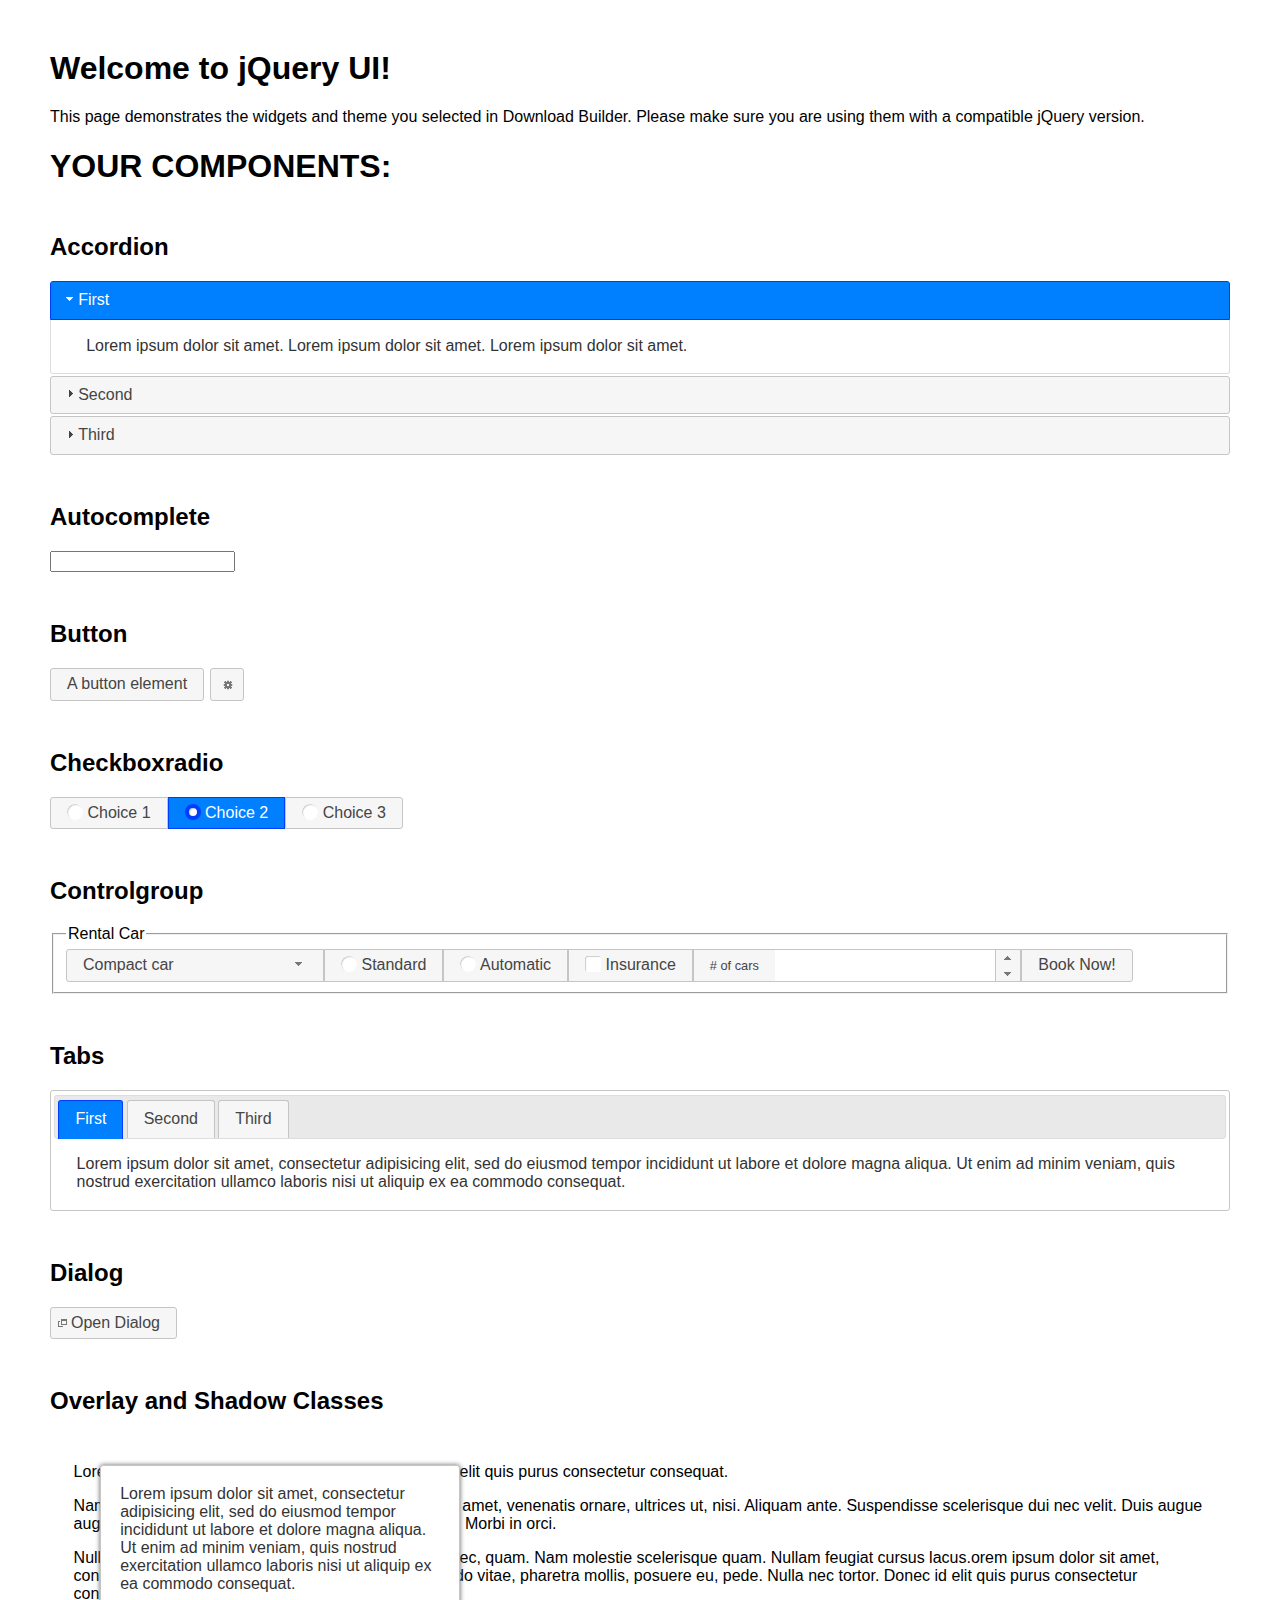
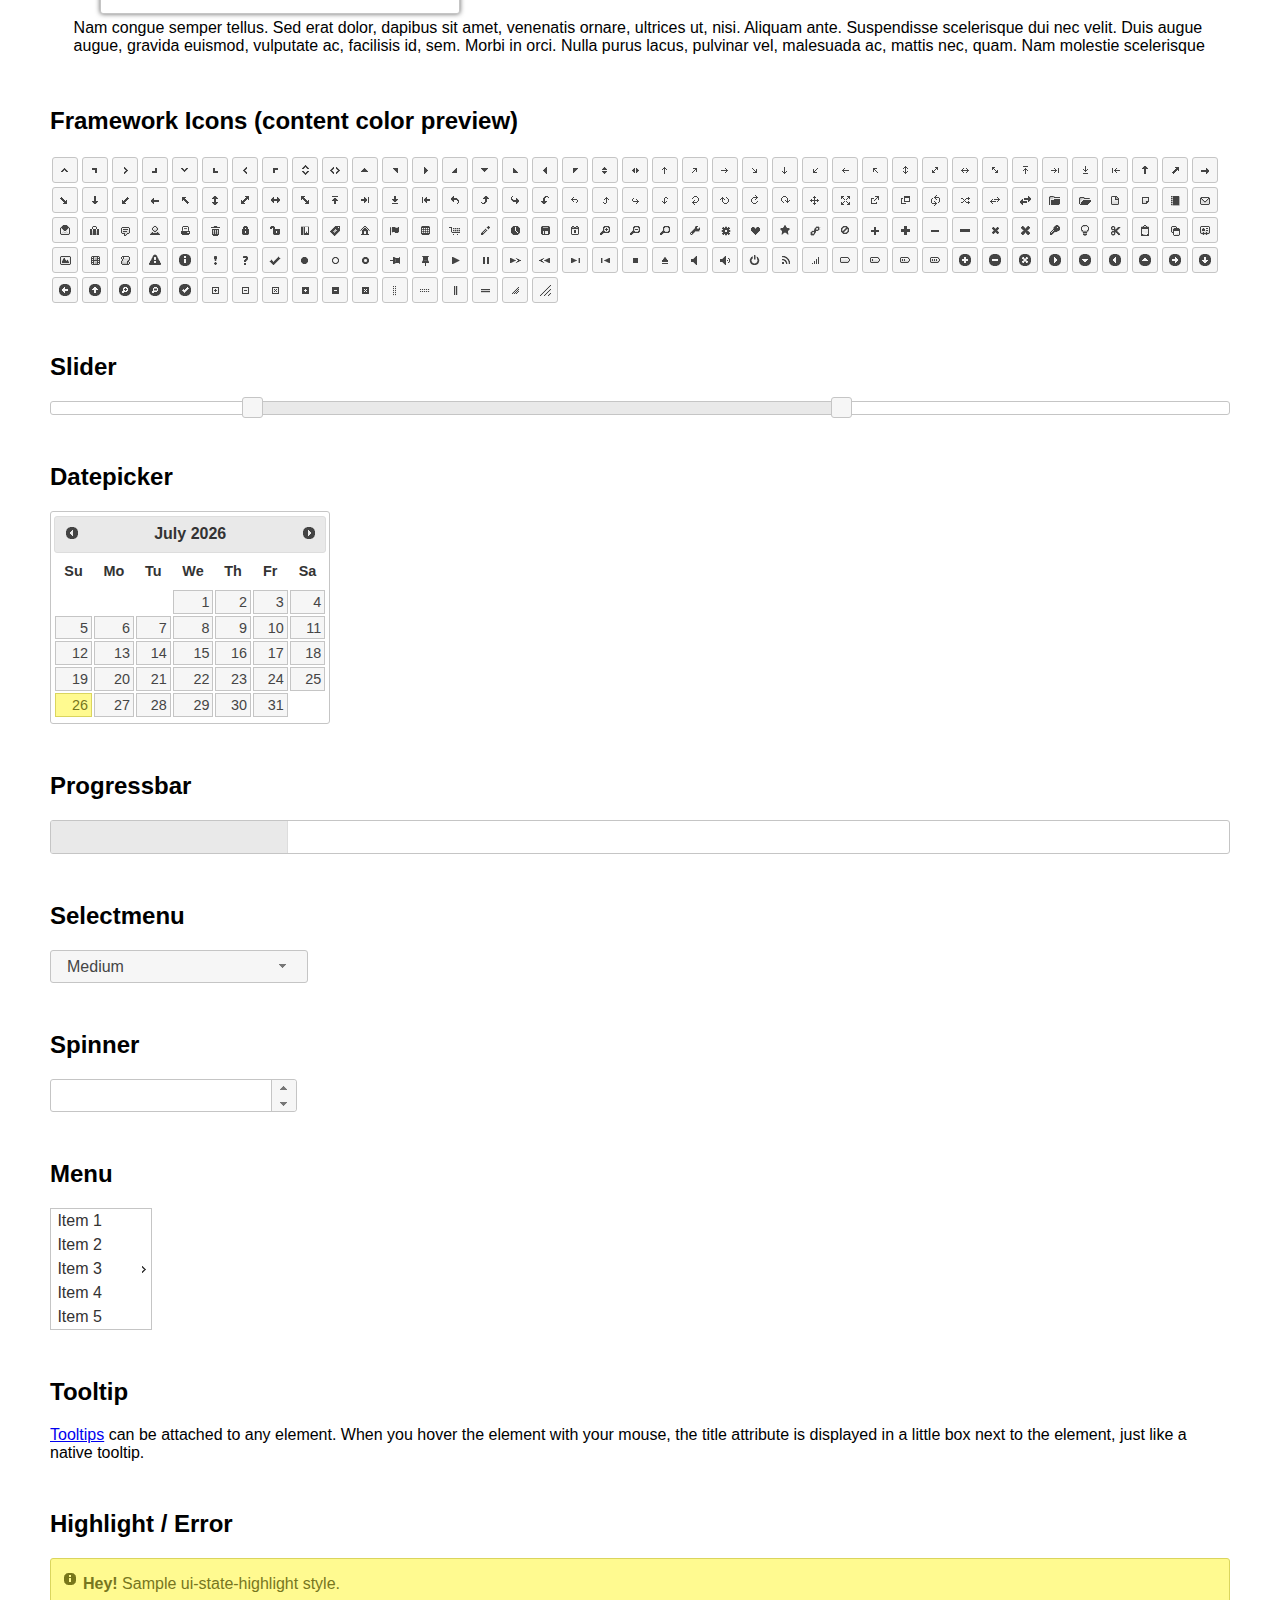
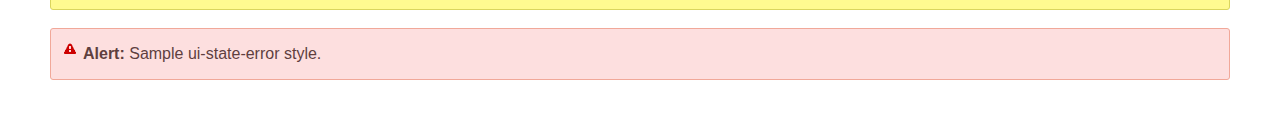
<file: proyecto-js/js/jquery-ui/index.html>
<!doctype html>
<html lang="us">
<head>
	<meta charset="utf-8">
	<title>jQuery UI Example Page</title>
	<link href="jquery-ui.css" rel="stylesheet">
	<style>
	body{
		font-family: "Trebuchet MS", sans-serif;
		margin: 50px;
	}
	.demoHeaders {
		margin-top: 2em;
	}
	#dialog-link {
		padding: .4em 1em .4em 20px;
		text-decoration: none;
		position: relative;
	}
	#dialog-link span.ui-icon {
		margin: 0 5px 0 0;
		position: absolute;
		left: .2em;
		top: 50%;
		margin-top: -8px;
	}
	#icons {
		margin: 0;
		padding: 0;
	}
	#icons li {
		margin: 2px;
		position: relative;
		padding: 4px 0;
		cursor: pointer;
		float: left;
		list-style: none;
	}
	#icons span.ui-icon {
		float: left;
		margin: 0 4px;
	}
	.fakewindowcontain .ui-widget-overlay {
		position: absolute;
	}
	select {
		width: 200px;
	}
	</style>
</head>
<body>

<h1>Welcome to jQuery UI!</h1>

<div class="ui-widget">
	<p>This page demonstrates the widgets and theme you selected in Download Builder. Please make sure you are using them with a compatible jQuery version.</p>
</div>

<h1>YOUR COMPONENTS:</h1>


<!-- Accordion -->
<h2 class="demoHeaders">Accordion</h2>
<div id="accordion">
	<h3>First</h3>
	<div>Lorem ipsum dolor sit amet. Lorem ipsum dolor sit amet. Lorem ipsum dolor sit amet.</div>
	<h3>Second</h3>
	<div>Phasellus mattis tincidunt nibh.</div>
	<h3>Third</h3>
	<div>Nam dui erat, auctor a, dignissim quis.</div>
</div>



<!-- Autocomplete -->
<h2 class="demoHeaders">Autocomplete</h2>
<div>
	<input id="autocomplete" title="type &quot;a&quot;">
</div>



<!-- Button -->
<h2 class="demoHeaders">Button</h2>
<button id="button">A button element</button>
<button id="button-icon">An icon-only button</button>



<!-- Checkboxradio -->
<h2 class="demoHeaders">Checkboxradio</h2>
<form style="margin-top: 1em;">
	<div id="radioset">
		<input type="radio" id="radio1" name="radio"><label for="radio1">Choice 1</label>
		<input type="radio" id="radio2" name="radio" checked="checked"><label for="radio2">Choice 2</label>
		<input type="radio" id="radio3" name="radio"><label for="radio3">Choice 3</label>
	</div>
</form>



<!-- Controlgroup -->
<h2 class="demoHeaders">Controlgroup</h2>
<fieldset>
	<legend>Rental Car</legend>
	<div id="controlgroup">
		<select id="car-type">
			<option>Compact car</option>
			<option>Midsize car</option>
			<option>Full size car</option>
			<option>SUV</option>
			<option>Luxury</option>
			<option>Truck</option>
			<option>Van</option>
		</select>
		<label for="transmission-standard">Standard</label>
		<input type="radio" name="transmission" id="transmission-standard">
		<label for="transmission-automatic">Automatic</label>
		<input type="radio" name="transmission" id="transmission-automatic">
		<label for="insurance">Insurance</label>
		<input type="checkbox" name="insurance" id="insurance">
		<label for="horizontal-spinner" class="ui-controlgroup-label"># of cars</label>
		<input id="horizontal-spinner" class="ui-spinner-input">
		<button>Book Now!</button>
	</div>
</fieldset>



<!-- Tabs -->
<h2 class="demoHeaders">Tabs</h2>
<div id="tabs">
	<ul>
		<li><a href="#tabs-1">First</a></li>
		<li><a href="#tabs-2">Second</a></li>
		<li><a href="#tabs-3">Third</a></li>
	</ul>
	<div id="tabs-1">Lorem ipsum dolor sit amet, consectetur adipisicing elit, sed do eiusmod tempor incididunt ut labore et dolore magna aliqua. Ut enim ad minim veniam, quis nostrud exercitation ullamco laboris nisi ut aliquip ex ea commodo consequat.</div>
	<div id="tabs-2">Phasellus mattis tincidunt nibh. Cras orci urna, blandit id, pretium vel, aliquet ornare, felis. Maecenas scelerisque sem non nisl. Fusce sed lorem in enim dictum bibendum.</div>
	<div id="tabs-3">Nam dui erat, auctor a, dignissim quis, sollicitudin eu, felis. Pellentesque nisi urna, interdum eget, sagittis et, consequat vestibulum, lacus. Mauris porttitor ullamcorper augue.</div>
</div>



<h2 class="demoHeaders">Dialog</h2>
<p>
	<button id="dialog-link" class="ui-button ui-corner-all ui-widget">
		<span class="ui-icon ui-icon-newwin"></span>Open Dialog
	</button>
</p>

<h2 class="demoHeaders">Overlay and Shadow Classes</h2>
<div style="position: relative; width: 96%; height: 200px; padding:1% 2%; overflow:hidden;" class="fakewindowcontain">
	<p>Lorem ipsum dolor sit amet,  Nulla nec tortor. Donec id elit quis purus consectetur consequat. </p><p>Nam congue semper tellus. Sed erat dolor, dapibus sit amet, venenatis ornare, ultrices ut, nisi. Aliquam ante. Suspendisse scelerisque dui nec velit. Duis augue augue, gravida euismod, vulputate ac, facilisis id, sem. Morbi in orci. </p><p>Nulla purus lacus, pulvinar vel, malesuada ac, mattis nec, quam. Nam molestie scelerisque quam. Nullam feugiat cursus lacus.orem ipsum dolor sit amet, consectetur adipiscing elit. Donec libero risus, commodo vitae, pharetra mollis, posuere eu, pede. Nulla nec tortor. Donec id elit quis purus consectetur consequat. </p><p>Nam congue semper tellus. Sed erat dolor, dapibus sit amet, venenatis ornare, ultrices ut, nisi. Aliquam ante. Suspendisse scelerisque dui nec velit. Duis augue augue, gravida euismod, vulputate ac, facilisis id, sem. Morbi in orci. Nulla purus lacus, pulvinar vel, malesuada ac, mattis nec, quam. Nam molestie scelerisque quam. </p><p>Nullam feugiat cursus lacus.orem ipsum dolor sit amet, consectetur adipiscing elit. Donec libero risus, commodo vitae, pharetra mollis, posuere eu, pede. Nulla nec tortor. Donec id elit quis purus consectetur consequat. Nam congue semper tellus. Sed erat dolor, dapibus sit amet, venenatis ornare, ultrices ut, nisi. Aliquam ante. </p><p>Suspendisse scelerisque dui nec velit. Duis augue augue, gravida euismod, vulputate ac, facilisis id, sem. Morbi in orci. Nulla purus lacus, pulvinar vel, malesuada ac, mattis nec, quam. Nam molestie scelerisque quam. Nullam feugiat cursus lacus.orem ipsum dolor sit amet, consectetur adipiscing elit. Donec libero risus, commodo vitae, pharetra mollis, posuere eu, pede. Nulla nec tortor. Donec id elit quis purus consectetur consequat. Nam congue semper tellus. Sed erat dolor, dapibus sit amet, venenatis ornare, ultrices ut, nisi. </p>

	<!-- ui-dialog -->
	<div class="ui-widget-overlay ui-front"></div>
	<div style="position: absolute; width: 320px; left: 50px; top: 30px; padding: 1.2em" class="ui-widget ui-front ui-widget-content ui-corner-all ui-widget-shadow">
		Lorem ipsum dolor sit amet, consectetur adipisicing elit, sed do eiusmod tempor incididunt ut labore et dolore magna aliqua. Ut enim ad minim veniam, quis nostrud exercitation ullamco laboris nisi ut aliquip ex ea commodo consequat.
	</div>

</div>

<!-- ui-dialog -->
<div id="dialog" title="Dialog Title">
	<p>Lorem ipsum dolor sit amet, consectetur adipisicing elit, sed do eiusmod tempor incididunt ut labore et dolore magna aliqua. Ut enim ad minim veniam, quis nostrud exercitation ullamco laboris nisi ut aliquip ex ea commodo consequat.</p>
</div>



<h2 class="demoHeaders">Framework Icons (content color preview)</h2>
<ul id="icons" class="ui-widget ui-helper-clearfix">
	<li class="ui-state-default ui-corner-all" title=".ui-icon-caret-1-n"><span class="ui-icon ui-icon-caret-1-n"></span></li>
	<li class="ui-state-default ui-corner-all" title=".ui-icon-caret-1-ne"><span class="ui-icon ui-icon-caret-1-ne"></span></li>
	<li class="ui-state-default ui-corner-all" title=".ui-icon-caret-1-e"><span class="ui-icon ui-icon-caret-1-e"></span></li>
	<li class="ui-state-default ui-corner-all" title=".ui-icon-caret-1-se"><span class="ui-icon ui-icon-caret-1-se"></span></li>
	<li class="ui-state-default ui-corner-all" title=".ui-icon-caret-1-s"><span class="ui-icon ui-icon-caret-1-s"></span></li>
	<li class="ui-state-default ui-corner-all" title=".ui-icon-caret-1-sw"><span class="ui-icon ui-icon-caret-1-sw"></span></li>
	<li class="ui-state-default ui-corner-all" title=".ui-icon-caret-1-w"><span class="ui-icon ui-icon-caret-1-w"></span></li>
	<li class="ui-state-default ui-corner-all" title=".ui-icon-caret-1-nw"><span class="ui-icon ui-icon-caret-1-nw"></span></li>
	<li class="ui-state-default ui-corner-all" title=".ui-icon-caret-2-n-s"><span class="ui-icon ui-icon-caret-2-n-s"></span></li>
	<li class="ui-state-default ui-corner-all" title=".ui-icon-caret-2-e-w"><span class="ui-icon ui-icon-caret-2-e-w"></span></li>
	<li class="ui-state-default ui-corner-all" title=".ui-icon-triangle-1-n"><span class="ui-icon ui-icon-triangle-1-n"></span></li>
	<li class="ui-state-default ui-corner-all" title=".ui-icon-triangle-1-ne"><span class="ui-icon ui-icon-triangle-1-ne"></span></li>
	<li class="ui-state-default ui-corner-all" title=".ui-icon-triangle-1-e"><span class="ui-icon ui-icon-triangle-1-e"></span></li>
	<li class="ui-state-default ui-corner-all" title=".ui-icon-triangle-1-se"><span class="ui-icon ui-icon-triangle-1-se"></span></li>
	<li class="ui-state-default ui-corner-all" title=".ui-icon-triangle-1-s"><span class="ui-icon ui-icon-triangle-1-s"></span></li>
	<li class="ui-state-default ui-corner-all" title=".ui-icon-triangle-1-sw"><span class="ui-icon ui-icon-triangle-1-sw"></span></li>
	<li class="ui-state-default ui-corner-all" title=".ui-icon-triangle-1-w"><span class="ui-icon ui-icon-triangle-1-w"></span></li>
	<li class="ui-state-default ui-corner-all" title=".ui-icon-triangle-1-nw"><span class="ui-icon ui-icon-triangle-1-nw"></span></li>
	<li class="ui-state-default ui-corner-all" title=".ui-icon-triangle-2-n-s"><span class="ui-icon ui-icon-triangle-2-n-s"></span></li>
	<li class="ui-state-default ui-corner-all" title=".ui-icon-triangle-2-e-w"><span class="ui-icon ui-icon-triangle-2-e-w"></span></li>
	<li class="ui-state-default ui-corner-all" title=".ui-icon-arrow-1-n"><span class="ui-icon ui-icon-arrow-1-n"></span></li>
	<li class="ui-state-default ui-corner-all" title=".ui-icon-arrow-1-ne"><span class="ui-icon ui-icon-arrow-1-ne"></span></li>
	<li class="ui-state-default ui-corner-all" title=".ui-icon-arrow-1-e"><span class="ui-icon ui-icon-arrow-1-e"></span></li>
	<li class="ui-state-default ui-corner-all" title=".ui-icon-arrow-1-se"><span class="ui-icon ui-icon-arrow-1-se"></span></li>
	<li class="ui-state-default ui-corner-all" title=".ui-icon-arrow-1-s"><span class="ui-icon ui-icon-arrow-1-s"></span></li>
	<li class="ui-state-default ui-corner-all" title=".ui-icon-arrow-1-sw"><span class="ui-icon ui-icon-arrow-1-sw"></span></li>
	<li class="ui-state-default ui-corner-all" title=".ui-icon-arrow-1-w"><span class="ui-icon ui-icon-arrow-1-w"></span></li>
	<li class="ui-state-default ui-corner-all" title=".ui-icon-arrow-1-nw"><span class="ui-icon ui-icon-arrow-1-nw"></span></li>
	<li class="ui-state-default ui-corner-all" title=".ui-icon-arrow-2-n-s"><span class="ui-icon ui-icon-arrow-2-n-s"></span></li>
	<li class="ui-state-default ui-corner-all" title=".ui-icon-arrow-2-ne-sw"><span class="ui-icon ui-icon-arrow-2-ne-sw"></span></li>
	<li class="ui-state-default ui-corner-all" title=".ui-icon-arrow-2-e-w"><span class="ui-icon ui-icon-arrow-2-e-w"></span></li>
	<li class="ui-state-default ui-corner-all" title=".ui-icon-arrow-2-se-nw"><span class="ui-icon ui-icon-arrow-2-se-nw"></span></li>
	<li class="ui-state-default ui-corner-all" title=".ui-icon-arrowstop-1-n"><span class="ui-icon ui-icon-arrowstop-1-n"></span></li>
	<li class="ui-state-default ui-corner-all" title=".ui-icon-arrowstop-1-e"><span class="ui-icon ui-icon-arrowstop-1-e"></span></li>
	<li class="ui-state-default ui-corner-all" title=".ui-icon-arrowstop-1-s"><span class="ui-icon ui-icon-arrowstop-1-s"></span></li>
	<li class="ui-state-default ui-corner-all" title=".ui-icon-arrowstop-1-w"><span class="ui-icon ui-icon-arrowstop-1-w"></span></li>
	<li class="ui-state-default ui-corner-all" title=".ui-icon-arrowthick-1-n"><span class="ui-icon ui-icon-arrowthick-1-n"></span></li>
	<li class="ui-state-default ui-corner-all" title=".ui-icon-arrowthick-1-ne"><span class="ui-icon ui-icon-arrowthick-1-ne"></span></li>
	<li class="ui-state-default ui-corner-all" title=".ui-icon-arrowthick-1-e"><span class="ui-icon ui-icon-arrowthick-1-e"></span></li>
	<li class="ui-state-default ui-corner-all" title=".ui-icon-arrowthick-1-se"><span class="ui-icon ui-icon-arrowthick-1-se"></span></li>
	<li class="ui-state-default ui-corner-all" title=".ui-icon-arrowthick-1-s"><span class="ui-icon ui-icon-arrowthick-1-s"></span></li>
	<li class="ui-state-default ui-corner-all" title=".ui-icon-arrowthick-1-sw"><span class="ui-icon ui-icon-arrowthick-1-sw"></span></li>
	<li class="ui-state-default ui-corner-all" title=".ui-icon-arrowthick-1-w"><span class="ui-icon ui-icon-arrowthick-1-w"></span></li>
	<li class="ui-state-default ui-corner-all" title=".ui-icon-arrowthick-1-nw"><span class="ui-icon ui-icon-arrowthick-1-nw"></span></li>
	<li class="ui-state-default ui-corner-all" title=".ui-icon-arrowthick-2-n-s"><span class="ui-icon ui-icon-arrowthick-2-n-s"></span></li>
	<li class="ui-state-default ui-corner-all" title=".ui-icon-arrowthick-2-ne-sw"><span class="ui-icon ui-icon-arrowthick-2-ne-sw"></span></li>
	<li class="ui-state-default ui-corner-all" title=".ui-icon-arrowthick-2-e-w"><span class="ui-icon ui-icon-arrowthick-2-e-w"></span></li>
	<li class="ui-state-default ui-corner-all" title=".ui-icon-arrowthick-2-se-nw"><span class="ui-icon ui-icon-arrowthick-2-se-nw"></span></li>
	<li class="ui-state-default ui-corner-all" title=".ui-icon-arrowthickstop-1-n"><span class="ui-icon ui-icon-arrowthickstop-1-n"></span></li>
	<li class="ui-state-default ui-corner-all" title=".ui-icon-arrowthickstop-1-e"><span class="ui-icon ui-icon-arrowthickstop-1-e"></span></li>
	<li class="ui-state-default ui-corner-all" title=".ui-icon-arrowthickstop-1-s"><span class="ui-icon ui-icon-arrowthickstop-1-s"></span></li>
	<li class="ui-state-default ui-corner-all" title=".ui-icon-arrowthickstop-1-w"><span class="ui-icon ui-icon-arrowthickstop-1-w"></span></li>
	<li class="ui-state-default ui-corner-all" title=".ui-icon-arrowreturnthick-1-w"><span class="ui-icon ui-icon-arrowreturnthick-1-w"></span></li>
	<li class="ui-state-default ui-corner-all" title=".ui-icon-arrowreturnthick-1-n"><span class="ui-icon ui-icon-arrowreturnthick-1-n"></span></li>
	<li class="ui-state-default ui-corner-all" title=".ui-icon-arrowreturnthick-1-e"><span class="ui-icon ui-icon-arrowreturnthick-1-e"></span></li>
	<li class="ui-state-default ui-corner-all" title=".ui-icon-arrowreturnthick-1-s"><span class="ui-icon ui-icon-arrowreturnthick-1-s"></span></li>
	<li class="ui-state-default ui-corner-all" title=".ui-icon-arrowreturn-1-w"><span class="ui-icon ui-icon-arrowreturn-1-w"></span></li>
	<li class="ui-state-default ui-corner-all" title=".ui-icon-arrowreturn-1-n"><span class="ui-icon ui-icon-arrowreturn-1-n"></span></li>
	<li class="ui-state-default ui-corner-all" title=".ui-icon-arrowreturn-1-e"><span class="ui-icon ui-icon-arrowreturn-1-e"></span></li>
	<li class="ui-state-default ui-corner-all" title=".ui-icon-arrowreturn-1-s"><span class="ui-icon ui-icon-arrowreturn-1-s"></span></li>
	<li class="ui-state-default ui-corner-all" title=".ui-icon-arrowrefresh-1-w"><span class="ui-icon ui-icon-arrowrefresh-1-w"></span></li>
	<li class="ui-state-default ui-corner-all" title=".ui-icon-arrowrefresh-1-n"><span class="ui-icon ui-icon-arrowrefresh-1-n"></span></li>
	<li class="ui-state-default ui-corner-all" title=".ui-icon-arrowrefresh-1-e"><span class="ui-icon ui-icon-arrowrefresh-1-e"></span></li>
	<li class="ui-state-default ui-corner-all" title=".ui-icon-arrowrefresh-1-s"><span class="ui-icon ui-icon-arrowrefresh-1-s"></span></li>
	<li class="ui-state-default ui-corner-all" title=".ui-icon-arrow-4"><span class="ui-icon ui-icon-arrow-4"></span></li>
	<li class="ui-state-default ui-corner-all" title=".ui-icon-arrow-4-diag"><span class="ui-icon ui-icon-arrow-4-diag"></span></li>
	<li class="ui-state-default ui-corner-all" title=".ui-icon-extlink"><span class="ui-icon ui-icon-extlink"></span></li>
	<li class="ui-state-default ui-corner-all" title=".ui-icon-newwin"><span class="ui-icon ui-icon-newwin"></span></li>
	<li class="ui-state-default ui-corner-all" title=".ui-icon-refresh"><span class="ui-icon ui-icon-refresh"></span></li>
	<li class="ui-state-default ui-corner-all" title=".ui-icon-shuffle"><span class="ui-icon ui-icon-shuffle"></span></li>
	<li class="ui-state-default ui-corner-all" title=".ui-icon-transfer-e-w"><span class="ui-icon ui-icon-transfer-e-w"></span></li>
	<li class="ui-state-default ui-corner-all" title=".ui-icon-transferthick-e-w"><span class="ui-icon ui-icon-transferthick-e-w"></span></li>
	<li class="ui-state-default ui-corner-all" title=".ui-icon-folder-collapsed"><span class="ui-icon ui-icon-folder-collapsed"></span></li>
	<li class="ui-state-default ui-corner-all" title=".ui-icon-folder-open"><span class="ui-icon ui-icon-folder-open"></span></li>
	<li class="ui-state-default ui-corner-all" title=".ui-icon-document"><span class="ui-icon ui-icon-document"></span></li>
	<li class="ui-state-default ui-corner-all" title=".ui-icon-document-b"><span class="ui-icon ui-icon-document-b"></span></li>
	<li class="ui-state-default ui-corner-all" title=".ui-icon-note"><span class="ui-icon ui-icon-note"></span></li>
	<li class="ui-state-default ui-corner-all" title=".ui-icon-mail-closed"><span class="ui-icon ui-icon-mail-closed"></span></li>
	<li class="ui-state-default ui-corner-all" title=".ui-icon-mail-open"><span class="ui-icon ui-icon-mail-open"></span></li>
	<li class="ui-state-default ui-corner-all" title=".ui-icon-suitcase"><span class="ui-icon ui-icon-suitcase"></span></li>
	<li class="ui-state-default ui-corner-all" title=".ui-icon-comment"><span class="ui-icon ui-icon-comment"></span></li>
	<li class="ui-state-default ui-corner-all" title=".ui-icon-person"><span class="ui-icon ui-icon-person"></span></li>
	<li class="ui-state-default ui-corner-all" title=".ui-icon-print"><span class="ui-icon ui-icon-print"></span></li>
	<li class="ui-state-default ui-corner-all" title=".ui-icon-trash"><span class="ui-icon ui-icon-trash"></span></li>
	<li class="ui-state-default ui-corner-all" title=".ui-icon-locked"><span class="ui-icon ui-icon-locked"></span></li>
	<li class="ui-state-default ui-corner-all" title=".ui-icon-unlocked"><span class="ui-icon ui-icon-unlocked"></span></li>
	<li class="ui-state-default ui-corner-all" title=".ui-icon-bookmark"><span class="ui-icon ui-icon-bookmark"></span></li>
	<li class="ui-state-default ui-corner-all" title=".ui-icon-tag"><span class="ui-icon ui-icon-tag"></span></li>
	<li class="ui-state-default ui-corner-all" title=".ui-icon-home"><span class="ui-icon ui-icon-home"></span></li>
	<li class="ui-state-default ui-corner-all" title=".ui-icon-flag"><span class="ui-icon ui-icon-flag"></span></li>
	<li class="ui-state-default ui-corner-all" title=".ui-icon-calculator"><span class="ui-icon ui-icon-calculator"></span></li>
	<li class="ui-state-default ui-corner-all" title=".ui-icon-cart"><span class="ui-icon ui-icon-cart"></span></li>
	<li class="ui-state-default ui-corner-all" title=".ui-icon-pencil"><span class="ui-icon ui-icon-pencil"></span></li>
	<li class="ui-state-default ui-corner-all" title=".ui-icon-clock"><span class="ui-icon ui-icon-clock"></span></li>
	<li class="ui-state-default ui-corner-all" title=".ui-icon-disk"><span class="ui-icon ui-icon-disk"></span></li>
	<li class="ui-state-default ui-corner-all" title=".ui-icon-calendar"><span class="ui-icon ui-icon-calendar"></span></li>
	<li class="ui-state-default ui-corner-all" title=".ui-icon-zoomin"><span class="ui-icon ui-icon-zoomin"></span></li>
	<li class="ui-state-default ui-corner-all" title=".ui-icon-zoomout"><span class="ui-icon ui-icon-zoomout"></span></li>
	<li class="ui-state-default ui-corner-all" title=".ui-icon-search"><span class="ui-icon ui-icon-search"></span></li>
	<li class="ui-state-default ui-corner-all" title=".ui-icon-wrench"><span class="ui-icon ui-icon-wrench"></span></li>
	<li class="ui-state-default ui-corner-all" title=".ui-icon-gear"><span class="ui-icon ui-icon-gear"></span></li>
	<li class="ui-state-default ui-corner-all" title=".ui-icon-heart"><span class="ui-icon ui-icon-heart"></span></li>
	<li class="ui-state-default ui-corner-all" title=".ui-icon-star"><span class="ui-icon ui-icon-star"></span></li>
	<li class="ui-state-default ui-corner-all" title=".ui-icon-link"><span class="ui-icon ui-icon-link"></span></li>
	<li class="ui-state-default ui-corner-all" title=".ui-icon-cancel"><span class="ui-icon ui-icon-cancel"></span></li>
	<li class="ui-state-default ui-corner-all" title=".ui-icon-plus"><span class="ui-icon ui-icon-plus"></span></li>
	<li class="ui-state-default ui-corner-all" title=".ui-icon-plusthick"><span class="ui-icon ui-icon-plusthick"></span></li>
	<li class="ui-state-default ui-corner-all" title=".ui-icon-minus"><span class="ui-icon ui-icon-minus"></span></li>
	<li class="ui-state-default ui-corner-all" title=".ui-icon-minusthick"><span class="ui-icon ui-icon-minusthick"></span></li>
	<li class="ui-state-default ui-corner-all" title=".ui-icon-close"><span class="ui-icon ui-icon-close"></span></li>
	<li class="ui-state-default ui-corner-all" title=".ui-icon-closethick"><span class="ui-icon ui-icon-closethick"></span></li>
	<li class="ui-state-default ui-corner-all" title=".ui-icon-key"><span class="ui-icon ui-icon-key"></span></li>
	<li class="ui-state-default ui-corner-all" title=".ui-icon-lightbulb"><span class="ui-icon ui-icon-lightbulb"></span></li>
	<li class="ui-state-default ui-corner-all" title=".ui-icon-scissors"><span class="ui-icon ui-icon-scissors"></span></li>
	<li class="ui-state-default ui-corner-all" title=".ui-icon-clipboard"><span class="ui-icon ui-icon-clipboard"></span></li>
	<li class="ui-state-default ui-corner-all" title=".ui-icon-copy"><span class="ui-icon ui-icon-copy"></span></li>
	<li class="ui-state-default ui-corner-all" title=".ui-icon-contact"><span class="ui-icon ui-icon-contact"></span></li>
	<li class="ui-state-default ui-corner-all" title=".ui-icon-image"><span class="ui-icon ui-icon-image"></span></li>
	<li class="ui-state-default ui-corner-all" title=".ui-icon-video"><span class="ui-icon ui-icon-video"></span></li>
	<li class="ui-state-default ui-corner-all" title=".ui-icon-script"><span class="ui-icon ui-icon-script"></span></li>
	<li class="ui-state-default ui-corner-all" title=".ui-icon-alert"><span class="ui-icon ui-icon-alert"></span></li>
	<li class="ui-state-default ui-corner-all" title=".ui-icon-info"><span class="ui-icon ui-icon-info"></span></li>
	<li class="ui-state-default ui-corner-all" title=".ui-icon-notice"><span class="ui-icon ui-icon-notice"></span></li>
	<li class="ui-state-default ui-corner-all" title=".ui-icon-help"><span class="ui-icon ui-icon-help"></span></li>
	<li class="ui-state-default ui-corner-all" title=".ui-icon-check"><span class="ui-icon ui-icon-check"></span></li>
	<li class="ui-state-default ui-corner-all" title=".ui-icon-bullet"><span class="ui-icon ui-icon-bullet"></span></li>
	<li class="ui-state-default ui-corner-all" title=".ui-icon-radio-off"><span class="ui-icon ui-icon-radio-off"></span></li>
	<li class="ui-state-default ui-corner-all" title=".ui-icon-radio-on"><span class="ui-icon ui-icon-radio-on"></span></li>
	<li class="ui-state-default ui-corner-all" title=".ui-icon-pin-w"><span class="ui-icon ui-icon-pin-w"></span></li>
	<li class="ui-state-default ui-corner-all" title=".ui-icon-pin-s"><span class="ui-icon ui-icon-pin-s"></span></li>
	<li class="ui-state-default ui-corner-all" title=".ui-icon-play"><span class="ui-icon ui-icon-play"></span></li>
	<li class="ui-state-default ui-corner-all" title=".ui-icon-pause"><span class="ui-icon ui-icon-pause"></span></li>
	<li class="ui-state-default ui-corner-all" title=".ui-icon-seek-next"><span class="ui-icon ui-icon-seek-next"></span></li>
	<li class="ui-state-default ui-corner-all" title=".ui-icon-seek-prev"><span class="ui-icon ui-icon-seek-prev"></span></li>
	<li class="ui-state-default ui-corner-all" title=".ui-icon-seek-end"><span class="ui-icon ui-icon-seek-end"></span></li>
	<li class="ui-state-default ui-corner-all" title=".ui-icon-seek-first"><span class="ui-icon ui-icon-seek-first"></span></li>
	<li class="ui-state-default ui-corner-all" title=".ui-icon-stop"><span class="ui-icon ui-icon-stop"></span></li>
	<li class="ui-state-default ui-corner-all" title=".ui-icon-eject"><span class="ui-icon ui-icon-eject"></span></li>
	<li class="ui-state-default ui-corner-all" title=".ui-icon-volume-off"><span class="ui-icon ui-icon-volume-off"></span></li>
	<li class="ui-state-default ui-corner-all" title=".ui-icon-volume-on"><span class="ui-icon ui-icon-volume-on"></span></li>
	<li class="ui-state-default ui-corner-all" title=".ui-icon-power"><span class="ui-icon ui-icon-power"></span></li>
	<li class="ui-state-default ui-corner-all" title=".ui-icon-signal-diag"><span class="ui-icon ui-icon-signal-diag"></span></li>
	<li class="ui-state-default ui-corner-all" title=".ui-icon-signal"><span class="ui-icon ui-icon-signal"></span></li>
	<li class="ui-state-default ui-corner-all" title=".ui-icon-battery-0"><span class="ui-icon ui-icon-battery-0"></span></li>
	<li class="ui-state-default ui-corner-all" title=".ui-icon-battery-1"><span class="ui-icon ui-icon-battery-1"></span></li>
	<li class="ui-state-default ui-corner-all" title=".ui-icon-battery-2"><span class="ui-icon ui-icon-battery-2"></span></li>
	<li class="ui-state-default ui-corner-all" title=".ui-icon-battery-3"><span class="ui-icon ui-icon-battery-3"></span></li>
	<li class="ui-state-default ui-corner-all" title=".ui-icon-circle-plus"><span class="ui-icon ui-icon-circle-plus"></span></li>
	<li class="ui-state-default ui-corner-all" title=".ui-icon-circle-minus"><span class="ui-icon ui-icon-circle-minus"></span></li>
	<li class="ui-state-default ui-corner-all" title=".ui-icon-circle-close"><span class="ui-icon ui-icon-circle-close"></span></li>
	<li class="ui-state-default ui-corner-all" title=".ui-icon-circle-triangle-e"><span class="ui-icon ui-icon-circle-triangle-e"></span></li>
	<li class="ui-state-default ui-corner-all" title=".ui-icon-circle-triangle-s"><span class="ui-icon ui-icon-circle-triangle-s"></span></li>
	<li class="ui-state-default ui-corner-all" title=".ui-icon-circle-triangle-w"><span class="ui-icon ui-icon-circle-triangle-w"></span></li>
	<li class="ui-state-default ui-corner-all" title=".ui-icon-circle-triangle-n"><span class="ui-icon ui-icon-circle-triangle-n"></span></li>
	<li class="ui-state-default ui-corner-all" title=".ui-icon-circle-arrow-e"><span class="ui-icon ui-icon-circle-arrow-e"></span></li>
	<li class="ui-state-default ui-corner-all" title=".ui-icon-circle-arrow-s"><span class="ui-icon ui-icon-circle-arrow-s"></span></li>
	<li class="ui-state-default ui-corner-all" title=".ui-icon-circle-arrow-w"><span class="ui-icon ui-icon-circle-arrow-w"></span></li>
	<li class="ui-state-default ui-corner-all" title=".ui-icon-circle-arrow-n"><span class="ui-icon ui-icon-circle-arrow-n"></span></li>
	<li class="ui-state-default ui-corner-all" title=".ui-icon-circle-zoomin"><span class="ui-icon ui-icon-circle-zoomin"></span></li>
	<li class="ui-state-default ui-corner-all" title=".ui-icon-circle-zoomout"><span class="ui-icon ui-icon-circle-zoomout"></span></li>
	<li class="ui-state-default ui-corner-all" title=".ui-icon-circle-check"><span class="ui-icon ui-icon-circle-check"></span></li>
	<li class="ui-state-default ui-corner-all" title=".ui-icon-circlesmall-plus"><span class="ui-icon ui-icon-circlesmall-plus"></span></li>
	<li class="ui-state-default ui-corner-all" title=".ui-icon-circlesmall-minus"><span class="ui-icon ui-icon-circlesmall-minus"></span></li>
	<li class="ui-state-default ui-corner-all" title=".ui-icon-circlesmall-close"><span class="ui-icon ui-icon-circlesmall-close"></span></li>
	<li class="ui-state-default ui-corner-all" title=".ui-icon-squaresmall-plus"><span class="ui-icon ui-icon-squaresmall-plus"></span></li>
	<li class="ui-state-default ui-corner-all" title=".ui-icon-squaresmall-minus"><span class="ui-icon ui-icon-squaresmall-minus"></span></li>
	<li class="ui-state-default ui-corner-all" title=".ui-icon-squaresmall-close"><span class="ui-icon ui-icon-squaresmall-close"></span></li>
	<li class="ui-state-default ui-corner-all" title=".ui-icon-grip-dotted-vertical"><span class="ui-icon ui-icon-grip-dotted-vertical"></span></li>
	<li class="ui-state-default ui-corner-all" title=".ui-icon-grip-dotted-horizontal"><span class="ui-icon ui-icon-grip-dotted-horizontal"></span></li>
	<li class="ui-state-default ui-corner-all" title=".ui-icon-grip-solid-vertical"><span class="ui-icon ui-icon-grip-solid-vertical"></span></li>
	<li class="ui-state-default ui-corner-all" title=".ui-icon-grip-solid-horizontal"><span class="ui-icon ui-icon-grip-solid-horizontal"></span></li>
	<li class="ui-state-default ui-corner-all" title=".ui-icon-gripsmall-diagonal-se"><span class="ui-icon ui-icon-gripsmall-diagonal-se"></span></li>
	<li class="ui-state-default ui-corner-all" title=".ui-icon-grip-diagonal-se"><span class="ui-icon ui-icon-grip-diagonal-se"></span></li>
</ul>


<!-- Slider -->
<h2 class="demoHeaders">Slider</h2>
<div id="slider"></div>



<!-- Datepicker -->
<h2 class="demoHeaders">Datepicker</h2>
<div id="datepicker"></div>



<!-- Progressbar -->
<h2 class="demoHeaders">Progressbar</h2>
<div id="progressbar"></div>



<!-- Progressbar -->
<h2 class="demoHeaders">Selectmenu</h2>
<select id="selectmenu">
	<option>Slower</option>
	<option>Slow</option>
	<option selected="selected">Medium</option>
	<option>Fast</option>
	<option>Faster</option>
</select>



<!-- Spinner -->
<h2 class="demoHeaders">Spinner</h2>
<input id="spinner">



<!-- Menu -->
<h2 class="demoHeaders">Menu</h2>
<ul style="width:100px;" id="menu">
	<li><div>Item 1</div></li>
	<li><div>Item 2</div></li>
	<li><div>Item 3</div>
		<ul>
			<li><div>Item 3-1</div></li>
			<li><div>Item 3-2</div></li>
			<li><div>Item 3-3</div></li>
			<li><div>Item 3-4</div></li>
			<li><div>Item 3-5</div></li>
		</ul>
	</li>
	<li><div>Item 4</div></li>
	<li><div>Item 5</div></li>
</ul>



<!-- Tooltip -->
<h2 class="demoHeaders">Tooltip</h2>
<p id="tooltip">
	<a href="#" title="That&apos;s what this widget is">Tooltips</a> can be attached to any element. When you hover
the element with your mouse, the title attribute is displayed in a little box next to the element, just like a native tooltip.
</p>


<!-- Highlight / Error -->
<h2 class="demoHeaders">Highlight / Error</h2>
<div class="ui-widget">
	<div class="ui-state-highlight ui-corner-all" style="margin-top: 20px; padding: 0 .7em;">
		<p><span class="ui-icon ui-icon-info" style="float: left; margin-right: .3em;"></span>
		<strong>Hey!</strong> Sample ui-state-highlight style.</p>
	</div>
</div>
<br>
<div class="ui-widget">
	<div class="ui-state-error ui-corner-all" style="padding: 0 .7em;">
		<p><span class="ui-icon ui-icon-alert" style="float: left; margin-right: .3em;"></span>
		<strong>Alert:</strong> Sample ui-state-error style.</p>
	</div>
</div>

<script src="external/jquery/jquery.js"></script>
<script src="jquery-ui.js"></script>
<script>

$( "#accordion" ).accordion();



var availableTags = [
	"ActionScript",
	"AppleScript",
	"Asp",
	"BASIC",
	"C",
	"C++",
	"Clojure",
	"COBOL",
	"ColdFusion",
	"Erlang",
	"Fortran",
	"Groovy",
	"Haskell",
	"Java",
	"JavaScript",
	"Lisp",
	"Perl",
	"PHP",
	"Python",
	"Ruby",
	"Scala",
	"Scheme"
];
$( "#autocomplete" ).autocomplete({
	source: availableTags
});



$( "#button" ).button();
$( "#button-icon" ).button({
	icon: "ui-icon-gear",
	showLabel: false
});



$( "#radioset" ).buttonset();



$( "#controlgroup" ).controlgroup();



$( "#tabs" ).tabs();



$( "#dialog" ).dialog({
	autoOpen: false,
	width: 400,
	buttons: [
		{
			text: "Ok",
			click: function() {
				$( this ).dialog( "close" );
			}
		},
		{
			text: "Cancel",
			click: function() {
				$( this ).dialog( "close" );
			}
		}
	]
});

// Link to open the dialog
$( "#dialog-link" ).click(function( event ) {
	$( "#dialog" ).dialog( "open" );
	event.preventDefault();
});



$( "#datepicker" ).datepicker({
	inline: true
});



$( "#slider" ).slider({
	range: true,
	values: [ 17, 67 ]
});



$( "#progressbar" ).progressbar({
	value: 20
});



$( "#spinner" ).spinner();



$( "#menu" ).menu();



$( "#tooltip" ).tooltip();



$( "#selectmenu" ).selectmenu();


// Hover states on the static widgets
$( "#dialog-link, #icons li" ).hover(
	function() {
		$( this ).addClass( "ui-state-hover" );
	},
	function() {
		$( this ).removeClass( "ui-state-hover" );
	}
);
</script>
</body>
</html>
</file>
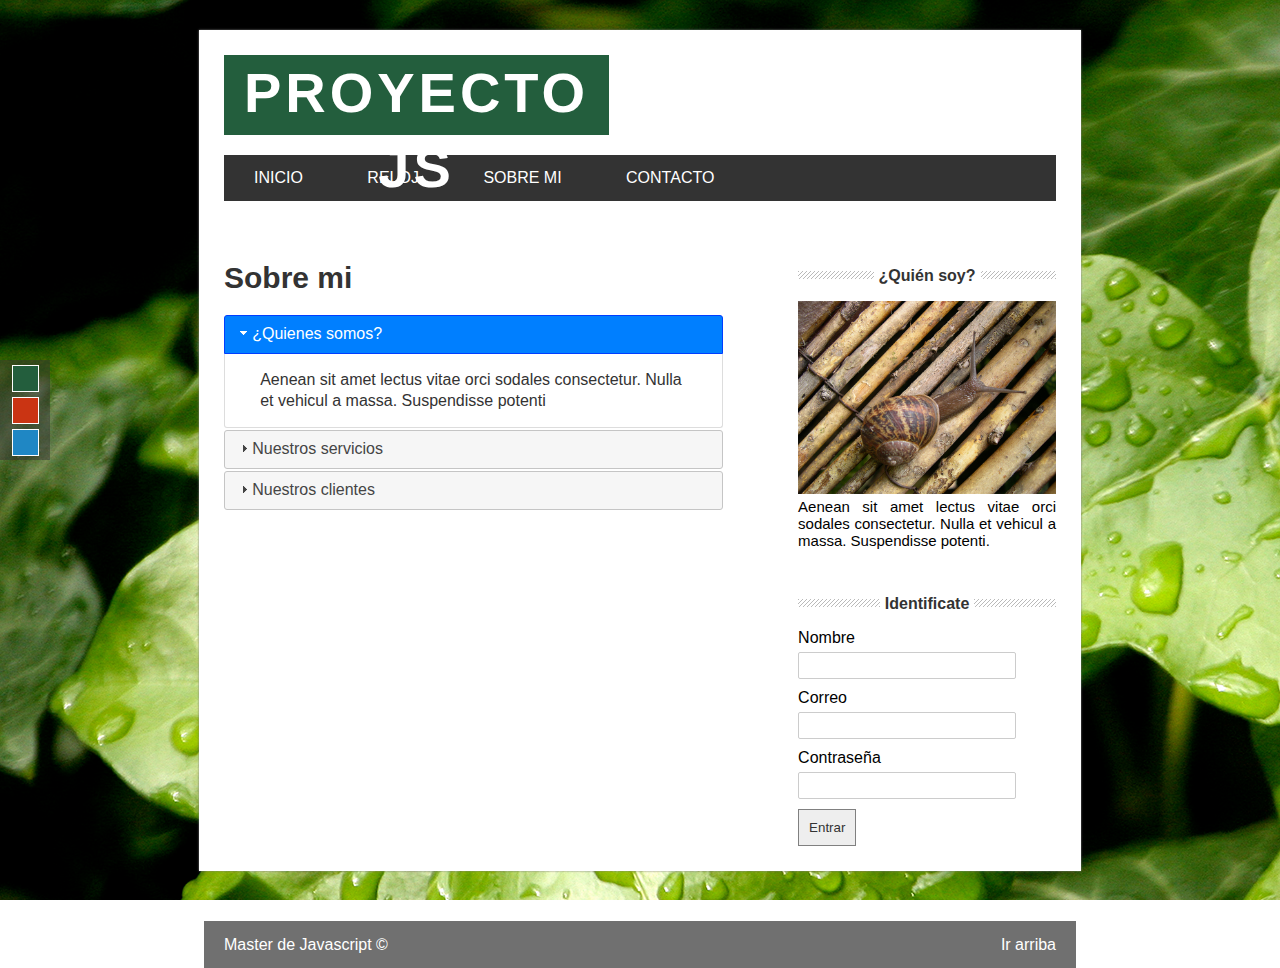
<file: proyecto-js/about.html>
<!DOCTYPE html>
<html lang="es">
<head>
    <meta charset="UTF-8" />
    <title>Proyecto con Javascrit</title>
    <!-- Estilos css -->
    <link rel="stylesheet" type="text/css" href="css/styles.css" />
    <link id="theme" rel="stylesheet" type="text/css" href="css/green.css">


    <!-- jQuery -->
    <script src="https://ajax.googleapis.com/ajax/libs/jquery/3.1.1/jquery.min.js"></script>
    <link rel="stylesheet" href="js/jquery-ui/jquery-ui.min.css" />
    <link rel="stylesheet" href="js/jquery-ui/jquery-ui.structure.min.css" />
    <link rel="stylesheet" href="js/jquery-ui/jquery-ui.theme.min.css" />
    <script type="text/javascript" src="js/jquery-ui/jquery-ui.min.js"></script>
    
    <!-- Mis Scripts -->
    <script type="text/javascript" src="js/main.js"></script>
</head>
<body>
    <div id="selector-theme">
        <div id="to-green"></div>
        <div id="to-red"></div>
        <div id="to-blue"></div>
    </div>

    <!-- Cabecera -->
        <section id="global">
            <header>
                <div id="logo">
                  <h1>Proyecto JS</h1>  
                </div>

                <div class="clearfix"></div>
                
                <nav id="menu">
                    <ul>
                        <li><a href="index.html">Inicio</a></li>
                        <li><a href="reloj.html">Reloj</a></li>
                        <li><a href="about.html">Sobre mi</a></li>
                        <li><a href="#">Contacto</a></li>
                    </ul>
                </nav>
            </header>

            
            <!-- Contenido -->
            <section id="content">

                <div id="box">  
                    <!-- Cargar Acordeón -->
                    <h2>Sobre mi</h2>
                    <div id="acordeon">
                        <h3>¿Quienes somos?</h3>
                        <div>
                            <p>
                                Aenean sit amet lectus vitae orci sodales consectetur. Nulla et vehicul
                                a massa. Suspendisse potenti
                            </p>
                        </div>

                        <h3>Nuestros servicios</h3>
                        <div>
                            <p>
                                Aenean sit amet lectus vitae orci sodales consectetur. Nulla et vehicul
                                a massa. Suspendisse potenti
                            </p>
                        </div>

                        <h3>Nuestros clientes</h3>
                        <div>
                            <p>
                                Aenean sit amet lectus vitae orci sodales consectetur. Nulla et vehicul
                                a massa. Suspendisse potenti
                            </p>
                        </div>
                    </div>
                    
                </div>
                
                <aside id="sidebar">
                    <div id="about">
                        <h4><span>¿Quién soy?</span></h4>
                        <img src="img/caracol.jpg" />
                        <p>Aenean sit amet lectus vitae orci sodales consectetur. Nulla et vehicul
                        a massa. Suspendisse potenti.</p>
                    </div>
                    <div id="login">
                            <h4><span>Identificate</span></h4>
                            <form>
                            <label for="name">
                                Nombre
                            </label>
                            <input type="text" name="name" id="form_name"/>

                            <label for="email">
                                Correo
                            </label>
                            <input type="text" name="email" />
                            <label for="password">
                                Contraseña
                            </label>
                            <input type="password" name="password" />
                            
                            <input type="submit" value="Entrar">
                            </form>    
                    </div>

                </aside>

                <div class="clearfix"></div>
            </section>

        </section>
        <footer>
            Master de Javascript ©

            <a href="#" class="subir">Ir arriba</a>
        </footer>
    </body>
</html>
</file>
<file: proyecto-js/css/styles.css>
*{
    margin: 0px;
    padding: 0px;
}
.clearfix{
    float: none;
    clear: both;
}


#global{
    width: 65%;
    margin: 0px auto;
    margin-top: 30px;
    padding: 25px;
    background: white;
    box-shadow: 0px 0px 2px gray;
}

#logo{
    font-family: "Verdana", "Arial";
    font-size: 28px;
    letter-spacing: 4px;
    line-height: 75px;
    color: white;
    text-align: center;
    width: 385px;
    height: 80px;
    margin-bottom: 20px;
    float: left;
    text-transform: uppercase;
}

#menu{
    font-family: Helvetica, Arial;
    background: #333;
    width: 100%;
    text-transform: uppercase;
    margin-bottom: 20px;
}

#menu ul{
    line-height:  46px;
    list-style: none;

}

#menu ul li {
    height: 46px;
    display: inline-block;
    transition: all 300ms;
}



#menu a{
    display: block;
    color: white;
    text-decoration: none;
    padding-left: 30px;
    padding-right: 30px;
}

#posts{
    width: 60%;
    float: left;
    font-family: Helvetica, Arial;
}
.post{
    padding: 7px;

}

h2{
    font-family: Helvetica, Arial;
    font-size: 30px;
    color: #333;
}

.post .date{
    display: block;
    color: gray;
    margin-top: 5px;
}

.post p{
    margin-top: 10px;
    margin-bottom: 20px;
    line-height: 22px;
    text-align: justify;
}

.button-more{
    font-size: 14px;
    text-align: center;
    display: block;
    padding: 15px;
    color: white;
    text-decoration: none;
    margin-top: 10px;
    width: 70px;
    margin-bottom: 20px;
}

#sidebar{
    font-family: Helvetica, Arial;
    width: 31%;
    float: right;
}

#sidebar h4{
    margin-top: 50px;
    margin-bottom: 20px;
    text-align: center;
    line-height: 10px;
    color: #333;
    background: url("../img/lines.png") repeat-x;
}

#sidebar h4 span{
    background: white;
    padding: 5px;
}

#sidebar img{
    width: 100%;
}

#sidebar p{
    font-size: 15px;
    text-align: justify;
}

form input[type="text"],
form input[type="password"],
form input[type="email"],
form input[type="number"],
select{
    padding: 5px;
    border-radius: 2px;
    border: 1px solid #ccc;
    width: 80%;
    margin-bottom: 10px;
    margin-top: 5px;
}

form input[type="submit"]{
    background: #eee;
    padding: 10px;
    border: 1px solid gray;
    color: #333;
    cursor: pointer;
}

footer{
    font-family: Helvetica, Arial;
    color: white;
    height: 47px;
    background: rgba(51, 51, 51, 0.70);
    margin: 0px auto;
    width: 65%;
    padding-left: 20px;
    padding-right: 20px;
    margin-top: 50px;
    line-height: 47px;
}

.bx-wrapper, .bx-viewport{
    height: 250px !important;
}

#selector-theme{
    position: fixed;
    top: 40%;
    background: rgba(51, 51, 51, 0.5);
    width: 50px;
    height: 100px;
}

#to-green,
#to-red,
#to-blue{
    width: 25px;
    height: 25px;
    border: 1px solid white;
    display: block;
    margin: 0px auto;
    margin-top: 5px;
    margin-bottom: 5px;
    cursor: pointer;
}

#to-green{
    background: #235E3D;
}

#to-red{
    background: #ca3413;
}

#to-blue{
    background: #1f87c4;
}

.subir{
    color: white;
    text-decoration: none;
    display: block;
    float: right;
}

#box{
    width: 60%;
    float: left;
    margin-top:40px;
}

#acordeon{
    margin-top: 20px;

}

#reloj{
    font-size: 30px;
    font-weight: bold;
    font-family: Helvetica, Arial;
    color: #333333;
    border: 5px dashed #333;
    width: 30%;
    padding: 30px;
    margin: 0px auto;
}

#form_contact{
    width: 50%;
    margin-top: 15px;
    font-family: Helvetica, Arial;
}

#form_contact label{
    display: block;
    width: 100%;
    margin-top: 5px;
}

.form-error{
    float: right;
    font-size: 11px;
    background: red;
    color: white;
    padding: 10px;
    width: 65%;
}
</file>
<file: proyecto-js/css/green.css>
body{
    background: url("../img/hojas.jpg");
    background-attachment: fixed;
}

#logo{
    background: #235E3D;
    
}

#menu ul li:hover{
    background: #235E3D;
}

.button-more{
    font-size: 14px;
    text-align: center;
    display: block;
    padding: 15px;
    background: #235E3D;
    color: white;
    text-decoration: none;
    margin-top: 10px;
    width: 70px;
    margin-bottom: 20px;
}
</file>
